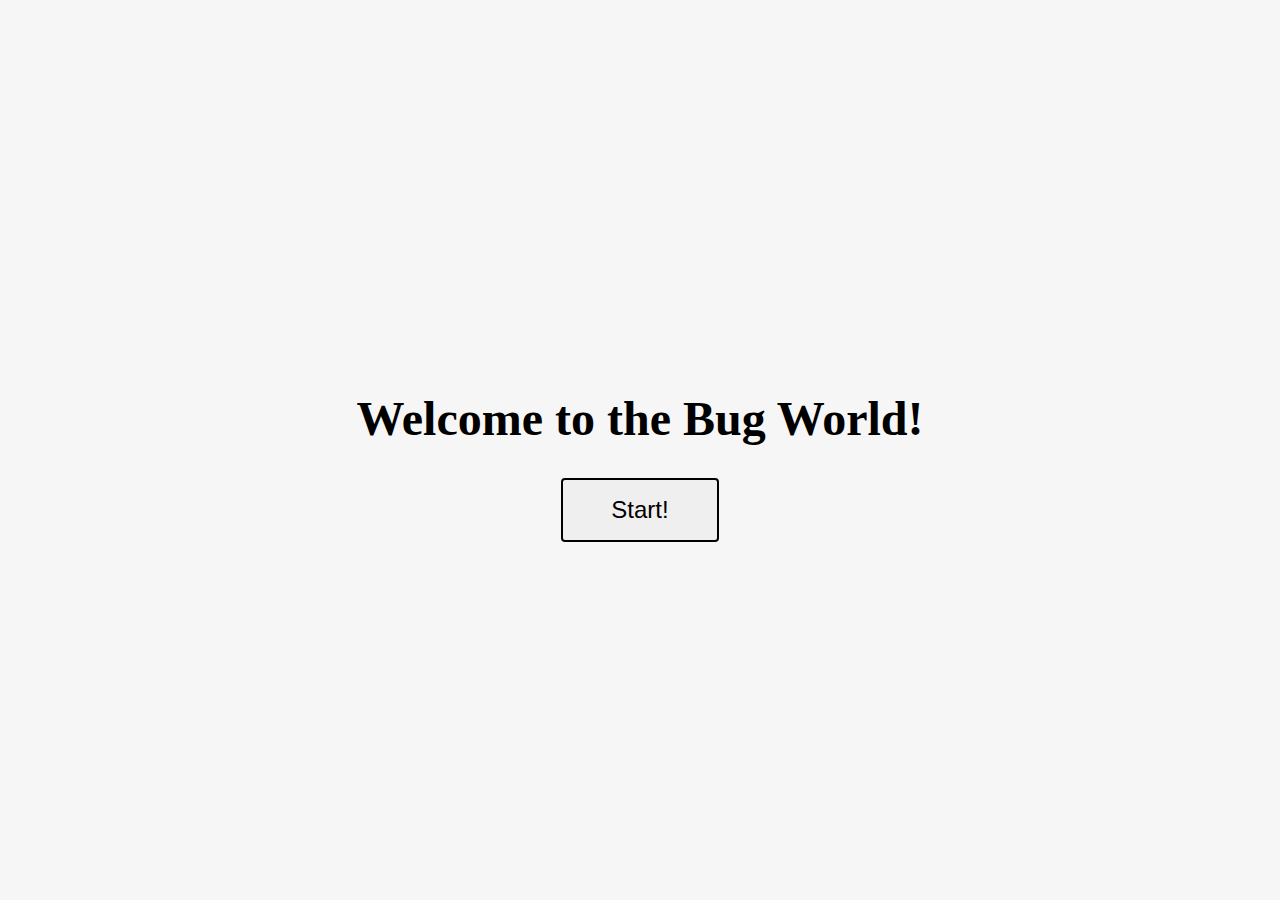
<file: pair35_sprint1/index.html>
<!DOCTYPE html>
<html lang="en">

<head>
    <title>Bug World</title>
    <link rel="stylesheet" href="main.css">
    <script src="assets/js/constants.js"></script>
    <script src="assets/js/GUI/CanvasDrawer.js"></script> <!-- For Canvas interactions -->
    <script src="assets/js/GUI/WorldDrawer.js"></script> <!-- For Canvas interactions -->
    <script src="assets/js/Simulator.js"></script> <!-- For Simulation logic -->
    <script src="assets/js/Engine.js"></script> <!-- Game logic engine -->
    <script src="assets/js/game_logic/World.js"></script> <!-- Class for World -->
    <script src="assets/js/game_logic/WorldCell.js"></script> <!-- Class for WorldCell -->
    <script src="assets/js/game_logic/Color.js"></script> <!-- Class for Color enum -->
    <script src="assets/js/utils.js"></script> <!-- Different utils -->
    <script>
    </script>
</head>

<body>
    <!-- Welcome Section Div-->
    <div id="welcome-section">
        <h1>Welcome to the Bug World!</h1>
        <button id="start-btn">Start!</button>
    </div>

    <!-- Game Setup Div-->
    <div id="game-setup" class="hidden">
        <h1>Bug World</h1>
        <label for="world-map">Please upload a world map file:</label>
        <input type="file" id="world-map" name="world-map" required accept=".txt"><br><br>

        <label for="bug-assembler-1">Please upload a bug assembler source code file #1:</label>
        <input type="file" id="bug-assembler-1" name="bug-assembler-1" required accept=".txt"><br><br>

        <label for="bug-assembler-2">Please upload a bug assembler source code file #2:</label>
        <input type="file" id="bug-assembler-2" name="bug-assembler-2" required accept=".txt"><br><br>

        <label for="iterations">Please select number of iterations:</label>
        <input type="number" id="iterations" name="iterations" min="1" value="100"><br><br>

        <label for="log-results">Do you want to log the results of the session?</label>
        <input type="checkbox" id="log-results" name="log-results"><br><br>

        <!--        We still do not have any different style for disabled buttons-->
        <button type="button" id="start-simulation-btn" disabled>Start</button>
    </div>

    <!-- Main Game Div-->
    <div id="main-game" class="hidden">
        <canvas id="playingFieldCanvas" width="500" height="500"></canvas>
        <script>
            const canvasDrawer = new CanvasDrawer("playingFieldCanvas");
            const simulator = new Simulator(canvasDrawer);
        </script>
        <button>Options</button>
        <button>Quit</button>

        <p>Iterations</p>
        <p>Food</p>
        <p>Red Bugs #</p>
        <p>Black Bugs #</p>
    </div>
    <!-- Load menu interactions JS-->
    <script src="menu_interactions.js"></script>
</body>

</html>
</file>
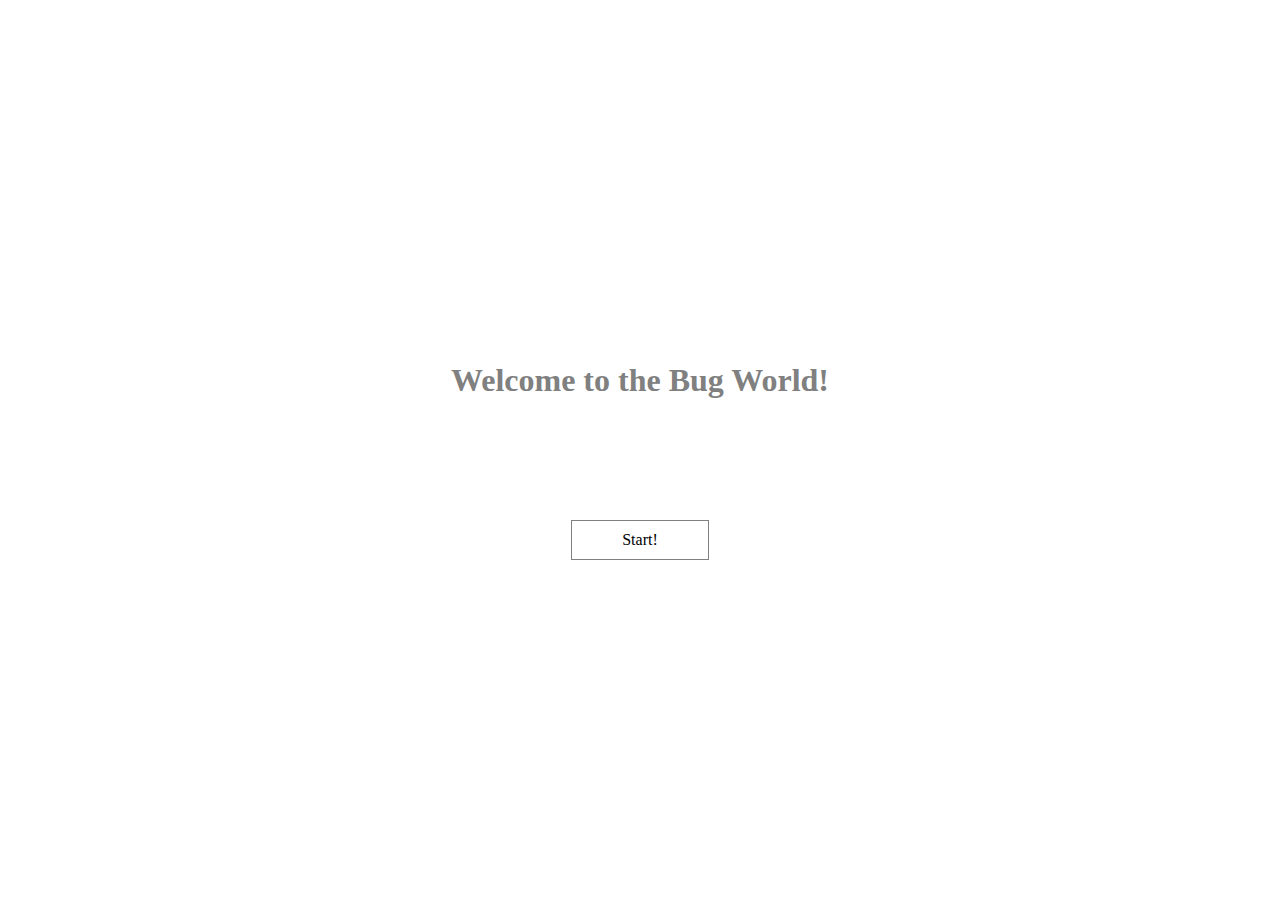
<file: pair44_sprint1/static/html/index.html>
<!DOCTYPE html>
<html lang="en">
<head>
  <meta charset="UTF-8">
  <style>
    #start {
      padding: 10px 50px;
      background-color: white;
      border: 1px solid grey;
      margin-top: 100px;
      color: black;
      text-decoration: none;
    }

    #content {
      height: 500px;
      width: 500px;
      display: flex;
      flex-direction: column;
      justify-content: center;
      align-items: center;
      position: absolute;
      top: 50%;
      left: 50%;
      margin: -250px 0 0 -250px;
    }
  </style>
</head>
<body>
<div id="content">
  <h1 style="color: gray">Welcome to the Bug World!</h1>
  <a href="./settings" class="nav__link" id="start" data-link>Start!</a>

</div>
</body>
</html>
</file>
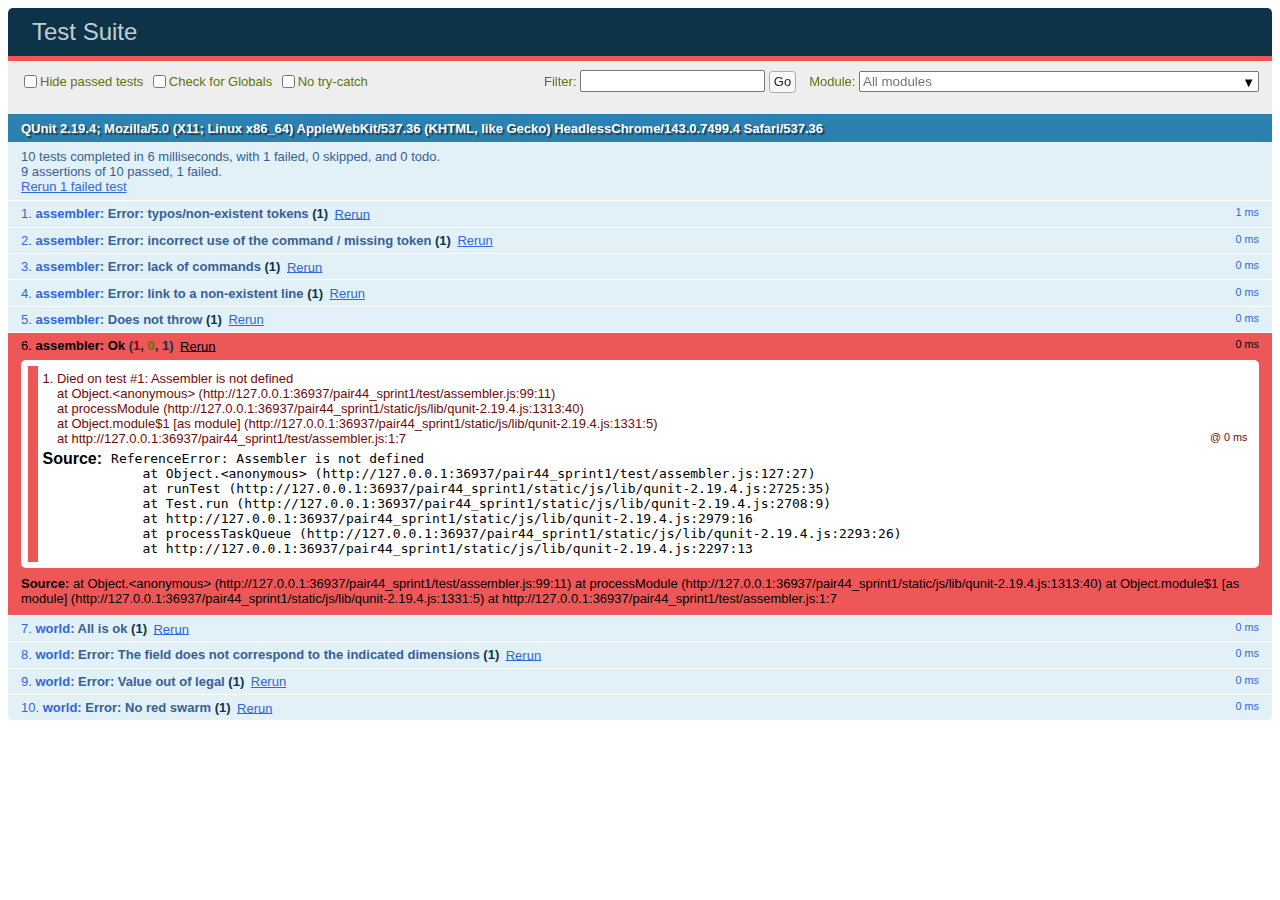
<file: pair44_sprint1/test.html>
<meta charset="utf-8">
<title>Test Suite</title>
<link rel="stylesheet" href="./static/css/qunit-2.19.4.css">
<body>
<div id="qunit"></div>
<div id="qunit-fixture"></div>
<script type="module" src="./static/js/lib/qunit-2.19.4.js"></script>
<script type="module" src="./static/js/enums/cell_directions.js"></script>
<script type="module" src="./static/js/enums/color.js"></script>
<script type="module" src="./static/js/enums/conditions.js"></script>
<script type="module" src="./static/js/enums/turn_directions.js"></script>

<script type="module" src="./static/js/assembler/instruction.js"></script>
<script type="module" src="./static/js/assembler/assembler.js"></script>

<script type="module" src="./test/assembler.js"></script>
<script type="module" src="./test/world.js"></script>
</body>
</file>
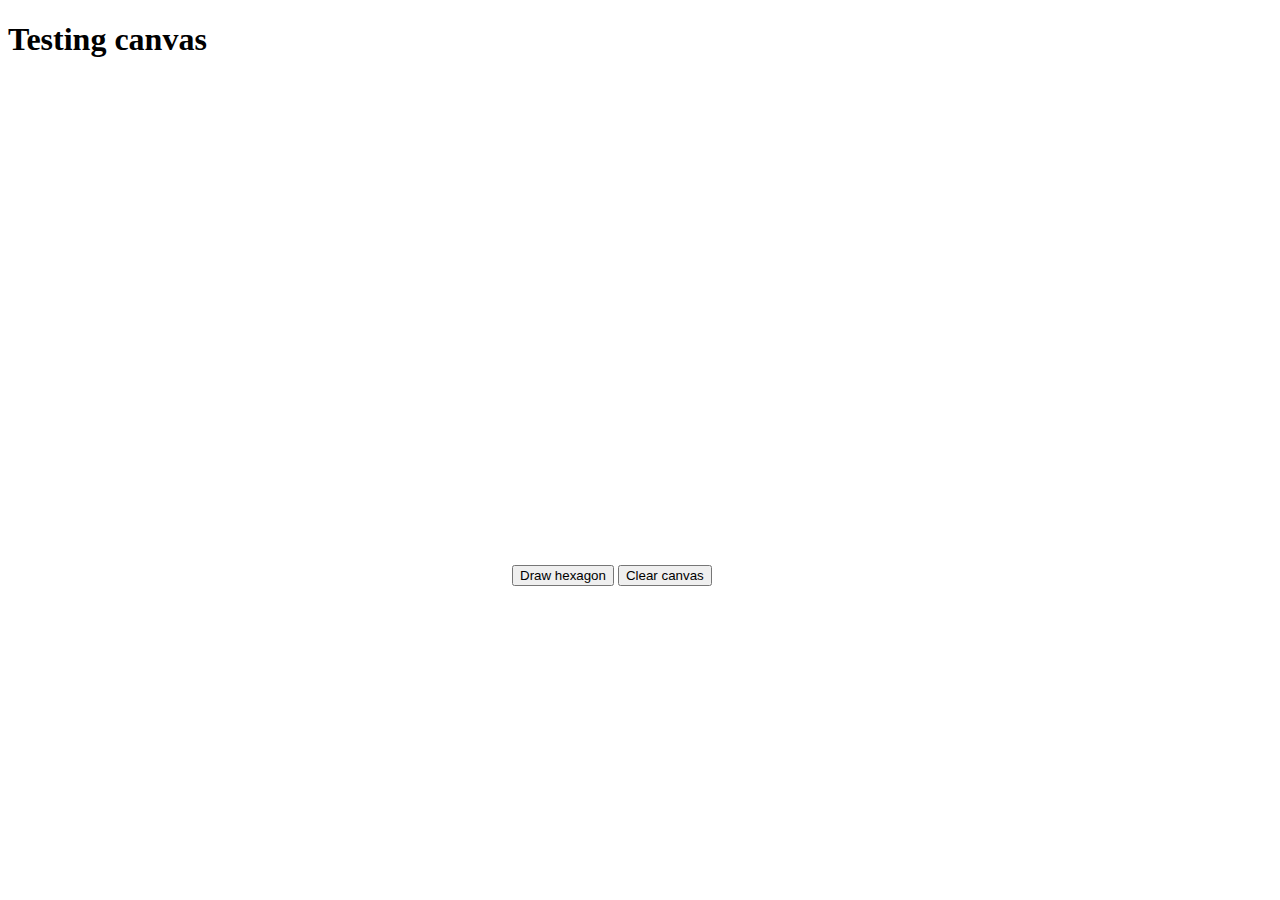
<file: pair35_sprint1/test/test.html>
<!DOCTYPE html>
<html lang="en">
<head>
    <meta charset="UTF-8">
    <title>Test page</title>
    <script src="../assets/js/GUI/CanvasDrawer.js"></script>
</head>
<body>
<div id="canvas-test">
    <h1>Testing canvas</h1>
    <canvas id="playingFieldCanvas" width="500" height="500"></canvas>
    <script>
        const canvasDrawer = new CanvasDrawer("playingFieldCanvas");
    </script>
    <button id="draw_hexagon">Draw hexagon</button>
    <button id="clear_canvas">Clear canvas</button>
    <script type="module" src="testpage_interactions.js"></script>
</div>
</body>
</html>
</file>
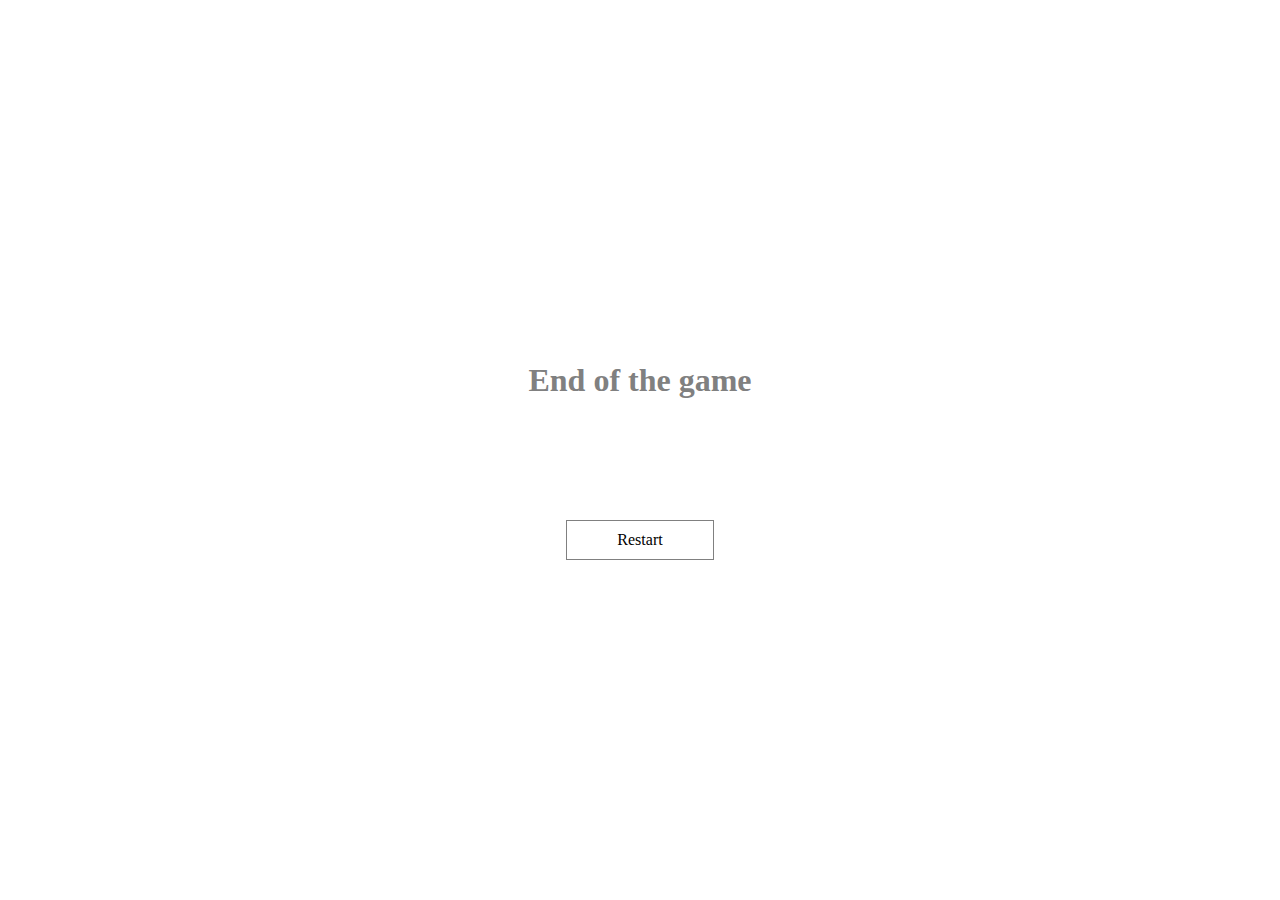
<file: pair44_sprint1/static/html/end.html>
<!DOCTYPE html>
<html lang="en">
<head>
    <meta charset="UTF-8">
    <style>
        #restart {
            padding: 10px 50px;
            background-color: white;
            border: 1px solid grey;
            margin-top: 100px;
            color: black;
            text-decoration: none;
        }

        #content {
            height: 500px;
            width: 500px;
            display: flex;
            flex-direction: column;
            justify-content: center;
            align-items: center;
            position: absolute;
            top: 50%;
            left: 50%;
            margin: -250px 0 0 -250px;
        }
    </style>
</head>
<body>
<div id="content">
    <h1 style="color: gray">End of the game</h1>
    <a href="./" class="nav__link" id="restart" data-link>Restart</a>

</div>
</body>
</html>
</file>
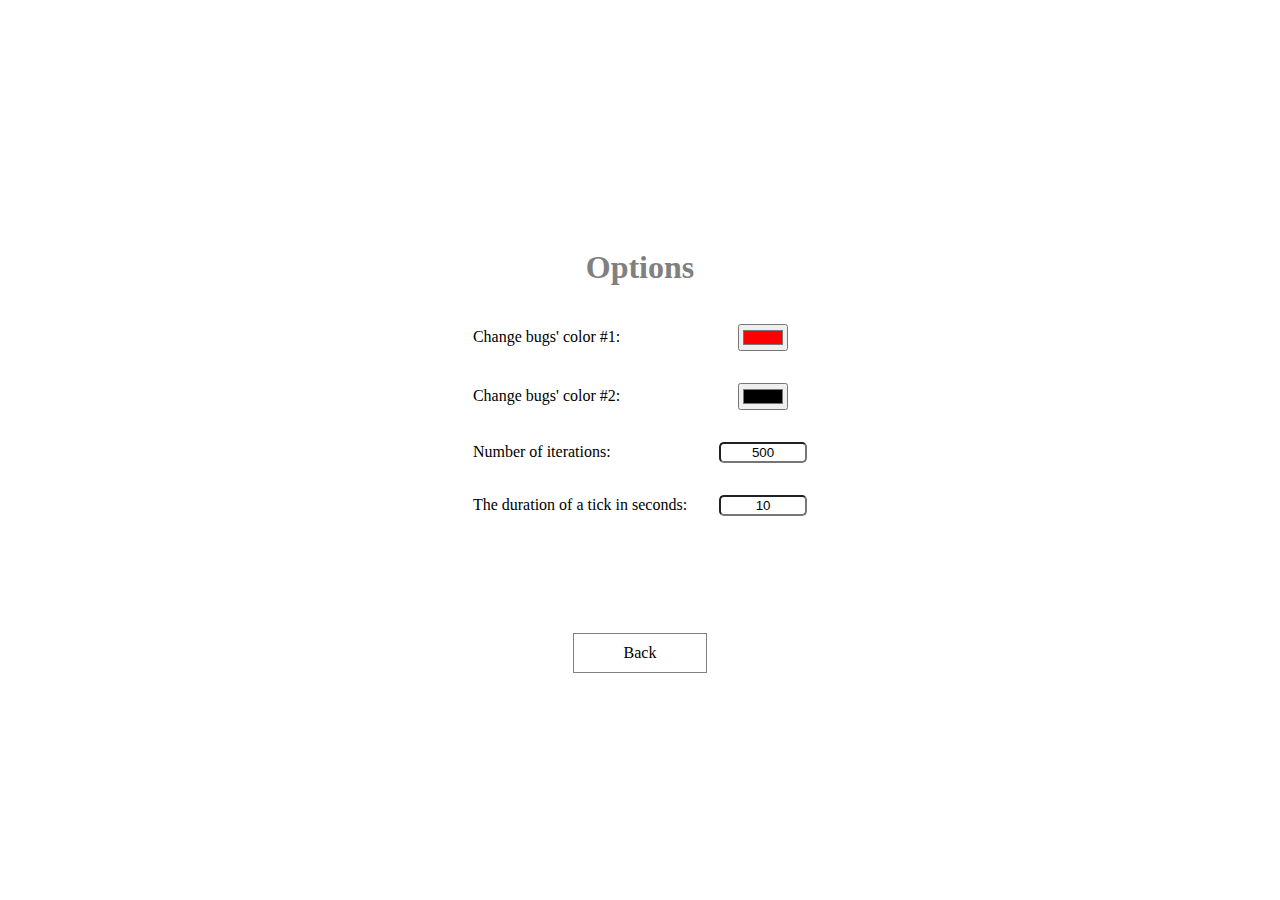
<file: pair44_sprint1/static/html/options.html>
<!DOCTYPE html>
<html lang="en">
<head>
    <meta charset="UTF-8">
    <style>
        #next {
            padding: 10px 50px;
            background-color: white;
            border: 1px solid grey;
            margin-top: 100px;
            color: black;
            text-decoration: none;
        }

        #content {
            height: 800px;
            width: 800px;
            display: flex;
            flex-direction: column;
            justify-content: center;
            align-items: center;
            position: absolute;
            top: 50%;
            left: 50%;
            margin: -400px 0 0 -400px;
        }

        table td:nth-child(2) {
            text-align: center;
        }

        th, td {
            padding: 15px;
        }

        input[type='number'] {
            width: 80px;
            text-align: center;
            border-radius: 5px;
        }

        input[type='number']::-webkit-inner-spin-button,
        input[type='number']::-webkit-outer-spin-button {
            -webkit-appearance: none;
            margin: 0;
        }
    </style>
</head>
<body>
<div id="content">
    <h1 style="color: gray">Options</h1>
    <table>
        <tr>
            <td>Change bugs' color #1:</td>
            <td>
                <label for="bugs1-color"></label>
                <input type="color" id="bugs1-color" value="#ff0000">
            </td>
        </tr>
        <tr>
            <td>Change bugs' color #2:</td>
            <td>
                <label for="bugs2-color"></label>
                <input type="color" id="bugs2-color" value="#000000">
            </td>
        </tr>
        <tr>
            <td>Number of iterations:</td>
            <td>
                <label for="iterations"></label>
                <input type="number" id="iterations" value="500">
            </td>
        </tr>
        <tr>
            <td>The duration of a tick in seconds:</td>
            <td>
                <label for="tick-duration"></label>
                <input type="number" id="tick-duration" value="10">
            </td>
        </tr>
    </table>
    <a href="./game" class="nav__link" id="next" data-link>Back</a>

</div>
</body>
</html>
</file>
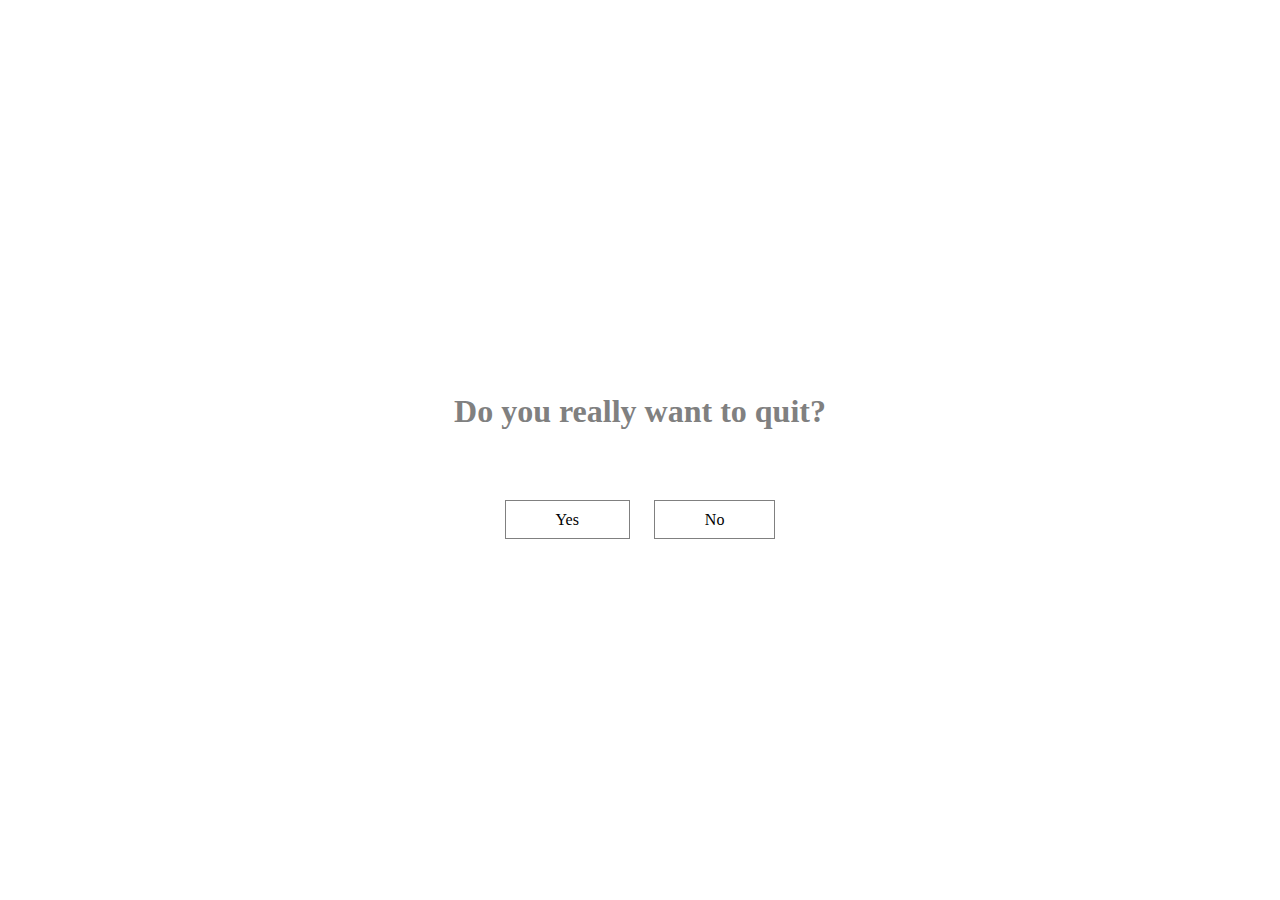
<file: pair44_sprint1/static/html/quit.html>
<!DOCTYPE html>
<html lang="en">
<head>
    <meta charset="UTF-8">
    <style>
        .button {
            padding: 10px 50px;
            background-color: white;
            border: 1px solid grey;
            color: black;
            text-decoration: none;
            margin-left: 10px;
            margin-right: 10px;
        }

        #content {
            height: 500px;
            width: 500px;
            display: flex;
            flex-direction: column;
            justify-content: center;
            align-items: center;
            position: absolute;
            top: 50%;
            left: 50%;
            margin: -250px 0 0 -250px;
        }
    </style>
</head>
<body>
<div id="content">
    <h1 style="color: gray">Do you really want to quit?</h1>
    <div style="margin-top: 60px">
        <a href="./" class="nav__link button" data-link>Yes</a>
        <a href="./game" class="nav__link button" data-link>No</a>
    </div>
</div>
</body>
</html>
</file>
<file: pair35_sprint1/main.css>
body {
    display: flex;
    flex-direction: column;
    justify-content: center;
    align-items: center;
    height: 100vh;
    margin: 0;
    background-color: #F6F6F6;
}

.hidden {
    display: none;
}

h1 {
    font-size: 3rem;
    margin-bottom: 2rem;
}

button {
    margin: 0 auto;
    display: block;
    padding: 1rem 3rem;
    font-size: 1.5rem;
    color: black;
    border: 2px solid #000000;
    border-radius: 4px;
    cursor: pointer;
}

.log_checkbox {
    font: inherit;
    color: currentColor;
    width: 1.15em;
    height: 1.15em;
    border: 2px solid #000000;
}
select{
    color: currentColor;
    border: 1px solid #000000;
}
</file>
<file: pair44_sprint1/static/css/qunit-2.19.4.css>
/*!
 * QUnit 2.19.4
 * https://qunitjs.com/
 *
 * Copyright OpenJS Foundation and other contributors
 * Released under the MIT license
 * https://jquery.org/license
 */

/** Font Family and Sizes */

#qunit-tests, #qunit-header, #qunit-banner, #qunit-testrunner-toolbar, #qunit-filteredTest, #qunit-userAgent, #qunit-testresult {
	font-family: "Helvetica Neue Light", "HelveticaNeue-Light", "Helvetica Neue", Calibri, Helvetica, Arial, sans-serif;
}

#qunit-testrunner-toolbar, #qunit-filteredTest, #qunit-userAgent, #qunit-testresult, #qunit-tests li { font-size: small; }
#qunit-tests { font-size: smaller; }


/** Resets */

#qunit-tests, #qunit-header, #qunit-banner, #qunit-filteredTest, #qunit-userAgent, #qunit-testresult, #qunit-modulefilter {
	margin: 0;
	padding: 0;
}

/* Style our buttons in a simple way, uninfluenced by the styles
   the tested app might load. Don't affect buttons in #qunit-fixture!
   https://github.com/qunitjs/qunit/pull/1395
   https://github.com/qunitjs/qunit/issues/1437 */
#qunit-testrunner-toolbar button,
#qunit-testresult button {
	all: unset; /* best effort, modern browsers only */
	font: inherit;
	color: initial;
	border: initial;
	background-color: buttonface;
	padding: 0 4px;
}


/** Fixed headers with scrollable tests */

@supports (display: flex) or (display: -webkit-box) {
	@media (min-height: 500px) {
		#qunit {
			position: fixed;
			left: 0px;
			right: 0px;
			top: 0px;
			bottom: 0px;
			padding: 8px;
			display: -webkit-box;
			display: flex;
			flex-direction: column;
		}

		#qunit-tests {
			overflow: scroll;
		}

		#qunit-banner {
			flex: 5px 0 0;
		}
	}
}


/** Header (excluding toolbar) */

#qunit-header {
	padding: 0.5em 0 0.5em 1em;

	color: #C2CCD1;
	background-color: #0D3349;

	font-size: 1.5em;
	line-height: 1em;
	font-weight: 400;

	border-radius: 5px 5px 0 0;
}

#qunit-header a {
	text-decoration: none;
	color: inherit;
}

#qunit-header a:hover,
#qunit-header a:focus {
	color: #FFF;
}

#qunit-banner {
	height: 5px;
}

#qunit-filteredTest {
	padding: 0.5em 1em 0.5em 1em;
	color: #366097;
	background-color: #F4FF77;
}

#qunit-userAgent {
	padding: 0.5em 1em 0.5em 1em;
	color: #FFF;
	background-color: #2B81AF;
	text-shadow: rgba(0, 0, 0, 0.5) 2px 2px 1px;
}


/** Toolbar */

#qunit-testrunner-toolbar {
	padding: 0.5em 1em 0.5em 1em;
	color: #5E740B;
	background-color: #EEE;
}

#qunit-testrunner-toolbar .clearfix {
	height: 0;
	clear: both;
}

#qunit-testrunner-toolbar label {
	display: inline-block;
}

#qunit-testrunner-toolbar input[type=checkbox],
#qunit-testrunner-toolbar input[type=radio] {
	margin: 3px;
	vertical-align: -2px;
}

#qunit-testrunner-toolbar input[type=text] {
	box-sizing: border-box;
	height: 1.6em;
}

#qunit-testrunner-toolbar button,
#qunit-testresult button {
  border-radius: .25em;
  border: 1px solid #AAA;
  background-color: #F8F8F8;
  color: #222;
  line-height: 1.6;
  cursor: pointer;
}
#qunit-testrunner-toolbar button:hover,
#qunit-testresult button:hover {
	border-color: #AAA;
	background-color: #FFF;
	color: #444;
}
#qunit-testrunner-toolbar button:active,
#qunit-testresult button:active {
	border-color: #777;
	background-color: #CCC;
	color: #000;
}
#qunit-testrunner-toolbar button:focus,
#qunit-testresult button:focus {
	border-color: #2F68DA;
	/* emulate 2px border without a layout shift */
	box-shadow: inset 0 0 0 1px #2F68DA
}
#qunit-testrunner-toolbar button:disabled,
#qunit-testresult button:disabled {
	border-color: #CCC;
	background-color: #CCC;
	color: #FFF;
  cursor: default;
}

#qunit-toolbar-filters {
	float: right;
	/* aligning right avoids overflows and inefficient use of space
	   around the dropdown menu on narrow viewports */
	text-align: right;
}

.qunit-url-config,
.qunit-filter,
#qunit-modulefilter {
	display: inline-block;
	line-height: 2.1em;
	text-align: left;
}

.qunit-filter,
#qunit-modulefilter {
	position: relative;
	margin-left: 1em;
}

.qunit-url-config label {
	margin-right: 0.5em;
}

#qunit-modulefilter-search {
	box-sizing: border-box;
	min-width: 400px;
	min-width: min(400px, 80vw);
}

#qunit-modulefilter-search-container {
	position: relative;
}
#qunit-modulefilter-search-container:after {
	position: absolute;
	right: 0.3em;
	bottom: 0;
	line-height: 100%;
	content: "\25bc";
	color: black;
}

#qunit-modulefilter-dropdown {
	/* align with #qunit-modulefilter-search */
	box-sizing: border-box;
	min-width: 400px;
	min-width: min(400px, 80vw);
	max-width: 80vw;
	position: absolute;
	right: 0;
	top: 100%;
	margin-top: 2px;

	/* ensure that when on a narrow viewports and having only one result,
	   that #qunit-modulefilter-actions fall outside the dropdown rectangle. */
	min-height: 3em;

	border: 1px solid #AAA;
	border-top-color: transparent;
	border-radius: 0 0 .25em .25em;
	color: #0D3349;
	background-color: #F5F5F5;
	z-index: 99;
}

#qunit-modulefilter-actions {
	display: block;
	overflow: auto;
	/* align with #qunit-modulefilter-dropdown-list */
	font: smaller/1.5em sans-serif;
}
@media (min-width: 350px) {
	#qunit-modulefilter-actions {
		position: absolute;
		right: 0;
	}
}

#qunit-modulefilter-dropdown #qunit-modulefilter-actions > * {
	box-sizing: border-box;
	max-height: 2.8em;
	display: block;
	padding: 0.4em;
}

#qunit-modulefilter-dropdown #qunit-modulefilter-actions > button {
	float: right;
	margin: 0.25em;
}

#qunit-modulefilter-dropdown-list {
	margin: 0;
	padding: 0;
	font: smaller/1.5em sans-serif;
}

#qunit-modulefilter-dropdown-list li {
	list-style: none;
}
#qunit-modulefilter-dropdown-list .clickable {
	display: block;
	padding: 0.25em 0.50em 0.25em 0.15em;
	white-space: nowrap;
	overflow: hidden;
	text-overflow: ellipsis;
}
#qunit-modulefilter-dropdown-list .clickable.checked {
	font-weight: bold;
	background-color: #E2F0F7;
	color: #0D3349;
}
#qunit-modulefilter-dropdown .clickable:hover {
	background-color: #FFF;
	color: #444;
}


/** Tests: Pass/Fail */

#qunit-tests {
	list-style-position: inside;
}

#qunit-tests li {
	padding: 0.4em 1em 0.4em 1em;
	border-bottom: 1px solid #FFF;
	list-style-position: inside;
}

#qunit-tests > li {
	display: none;
}

#qunit-tests li.running,
#qunit-tests li.pass,
#qunit-tests li.fail,
#qunit-tests li.skipped,
#qunit-tests li.aborted {
	display: list-item;
}

#qunit-tests.hidepass {
	position: relative;
}

#qunit-tests.hidepass li.running,
#qunit-tests.hidepass li.pass:not(.todo) {
	visibility: hidden;
	position: absolute;
	width:   0;
	height:  0;
	padding: 0;
	border:  0;
	margin:  0;
}

#qunit-tests li strong {
	cursor: pointer;
}

#qunit-tests li.skipped strong {
	cursor: default;
}

#qunit-tests li a {
	padding: 0.5em;
	color: inherit;
	text-decoration: underline;
}
#qunit-tests li a:hover,
#qunit-tests li a:focus {
	color: #0D3349;
}

#qunit-tests li .runtime {
	float: right;
	font-size: smaller;
}

.qunit-assert-list {
	margin-top: 0.5em;
	padding: 0.5em;

	background-color: #FFF;

	border-radius: 5px;
}

.qunit-source {
	margin: 0.6em 0 0.3em;
}

.qunit-collapsed {
	display: none;
}

#qunit-tests table {
	border-collapse: collapse;
	margin-top: 0.2em;
}

#qunit-tests th {
	text-align: right;
	vertical-align: top;
	padding: 0 0.5em 0 0;
}

#qunit-tests td {
	vertical-align: top;
}

#qunit-tests pre {
	margin: 0;
	white-space: pre-wrap;
	word-wrap: break-word;
}

#qunit-tests del {
	color: #374E0C;
	background-color: #E0F2BE;
	text-decoration: none;
}

#qunit-tests ins {
	color: #500;
	background-color: #FFCACA;
	text-decoration: none;
}

/*** Test Counts */

#qunit-tests b.counts                       { color: #0D3349; }
#qunit-tests b.passed                       { color: #5E740B; }
#qunit-tests b.failed                       { color: #710909; }

#qunit-tests li li {
	padding: 5px;
	background-color: #FFF;
	border-bottom: none;
	list-style-position: inside;
}

/*** Passing Styles */


#qunit-tests .pass {
	color: #2F68DA;
	background-color: #E2F0F7;
}

#qunit-tests .pass .test-name {
	color: #366097;
}

#qunit-tests li li.pass {
	color: #3C510C;
	background-color: #FFF;
	border-left: 10px solid #C6E746;
}

#qunit-tests .pass .test-actual,
#qunit-tests .pass .test-expected           { color: #999; }

#qunit-banner.qunit-pass                    { background-color: #C6E746; }

/*** Failing Styles */

#qunit-tests .fail {
	color: #000;
	background-color: #EE5757;
}

#qunit-tests li li.fail {
	color: #710909;
	background-color: #FFF;
	border-left: 10px solid #EE5757;
	white-space: pre;
}

#qunit-tests > li:last-child {
	border-radius: 0 0 5px 5px;
}

#qunit-tests .fail .test-actual             { color: #EE5757; }
#qunit-tests .fail .test-expected           { color: #008000; }

#qunit-banner.qunit-fail                    { background-color: #EE5757; }


/*** Aborted tests */
#qunit-tests .aborted { color: #000; background-color: orange; }
/*** Skipped tests */

#qunit-tests .skipped {
	background-color: #EBECE9;
}

#qunit-tests .qunit-todo-label,
#qunit-tests .qunit-skipped-label {
	background-color: #F4FF77;
	display: inline-block;
	font-style: normal;
	color: #366097;
	line-height: 1.8em;
	padding: 0 0.5em;
	margin: -0.4em 0.4em -0.4em 0;
}

#qunit-tests .qunit-todo-label {
	background-color: #EEE;
}

/** Result */

#qunit-testresult {
	color: #366097;
	background-color: #E2F0F7;

	border-bottom: 1px solid #FFF;
}
#qunit-testresult a {
	color: #2F68DA;
}
#qunit-testresult .clearfix {
	height: 0;
	clear: both;
}
#qunit-testresult .module-name {
	font-weight: 700;
}
#qunit-testresult-display {
	padding: 0.5em 1em 0.5em 1em;
	width: 85%;
	float:left;
}
#qunit-testresult-controls {
	padding: 0.5em 1em 0.5em 1em;
  width: 10%;
	float:left;
}

/** Fixture */

#qunit-fixture {
	position: absolute;
	top: -10000px;
	left: -10000px;
	width: 1000px;
	height: 1000px;
}
</file>
